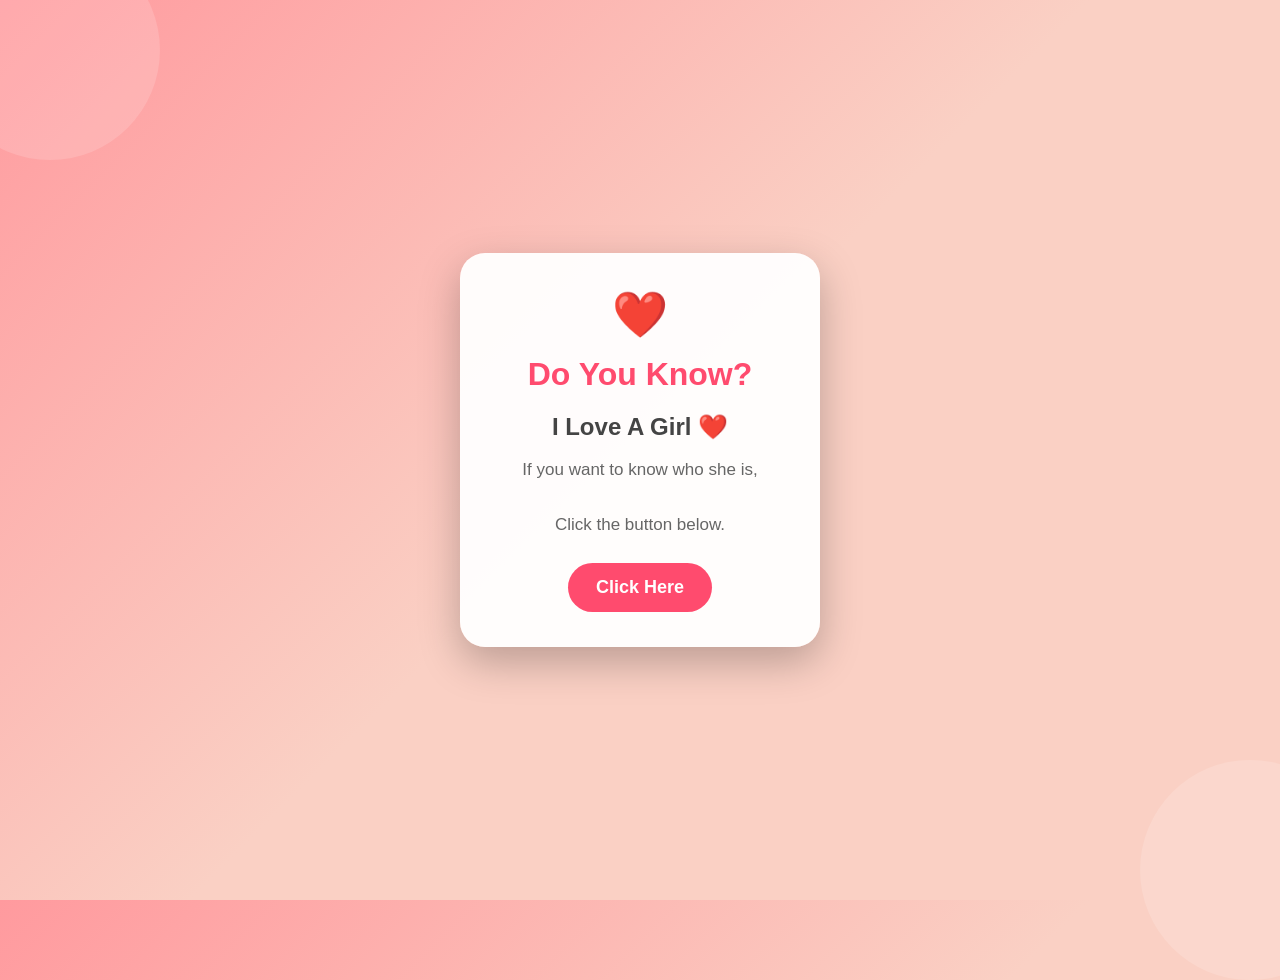
<file: dashboard.html>
<!DOCTYPE html>
<html lang="en">
<head>
<meta charset="UTF-8">
<meta name="viewport" content="width=device-width, initial-scale=1.0">
<title>Do You Know?</title>

<style>
*{
    margin:0;
    padding:0;
    box-sizing:border-box;
    font-family:Arial, Helvetica, sans-serif;
}

body{
    height:100vh;
    display:flex;
    justify-content:center;
    align-items:center;
    background:linear-gradient(135deg,#ff9a9e,#fad0c4,#fad0c4);
    overflow:hidden;
}

.card{
    width:90%;
    max-width:360px;
    background:rgba(255,255,255,.95);
    border-radius:25px;
    padding:35px 25px;
    text-align:center;
    box-shadow:0 15px 40px rgba(0,0,0,.25);
    animation:fadeUp 1s ease;
}

h1{
    color:#ff4b6e;
    font-size:32px;
    margin-bottom:20px;
}

h2{
    color:#444;
    margin-bottom:15px;
}

p{
    color:#666;
    font-size:17px;
    line-height:1.6;
    margin-bottom:25px;
}

.btn{
    display:inline-block;
    text-decoration:none;
    background:#ff4b6e;
    color:#fff;
    padding:14px 28px;
    border-radius:50px;
    font-size:18px;
    font-weight:bold;
    transition:.3s;
    animation:pulse 1.5s infinite;
}

.btn:hover{
    background:#ff2f57;
    transform:scale(1.05);
}

.heart{
    font-size:45px;
    animation:beat .8s infinite alternate;
    margin-bottom:15px;
}

@keyframes beat{
    from{transform:scale(1);}
    to{transform:scale(1.2);}
}

@keyframes pulse{
    0%{box-shadow:0 0 0 0 rgba(255,75,110,.5);}
    70%{box-shadow:0 0 0 18px rgba(255,75,110,0);}
    100%{box-shadow:0 0 0 0 rgba(255,75,110,0);}
}

@keyframes fadeUp{
    from{
        opacity:0;
        transform:translateY(40px);
    }
    to{
        opacity:1;
        transform:translateY(0);
    }
}

.circle{
    position:absolute;
    width:220px;
    height:220px;
    border-radius:50%;
    background:rgba(255,255,255,.15);
}

.c1{
    top:-60px;
    left:-60px;
}

.c2{
    bottom:-80px;
    right:-80px;
}
</style>

</head>
<body>

<div class="circle c1"></div>
<div class="circle c2"></div>

<div class="card">

<div class="heart">❤️</div>

<h1>Do You Know?</h1>

<h2>I Love A Girl ❤️</h2>

<p>
If you want to know who she is,<br><br>
Click the button below.
</p>

<a class="btn" href="https://shorturl.at/n62E1">
Click Here
</a>

</div>

</body>
</html>
</file>
